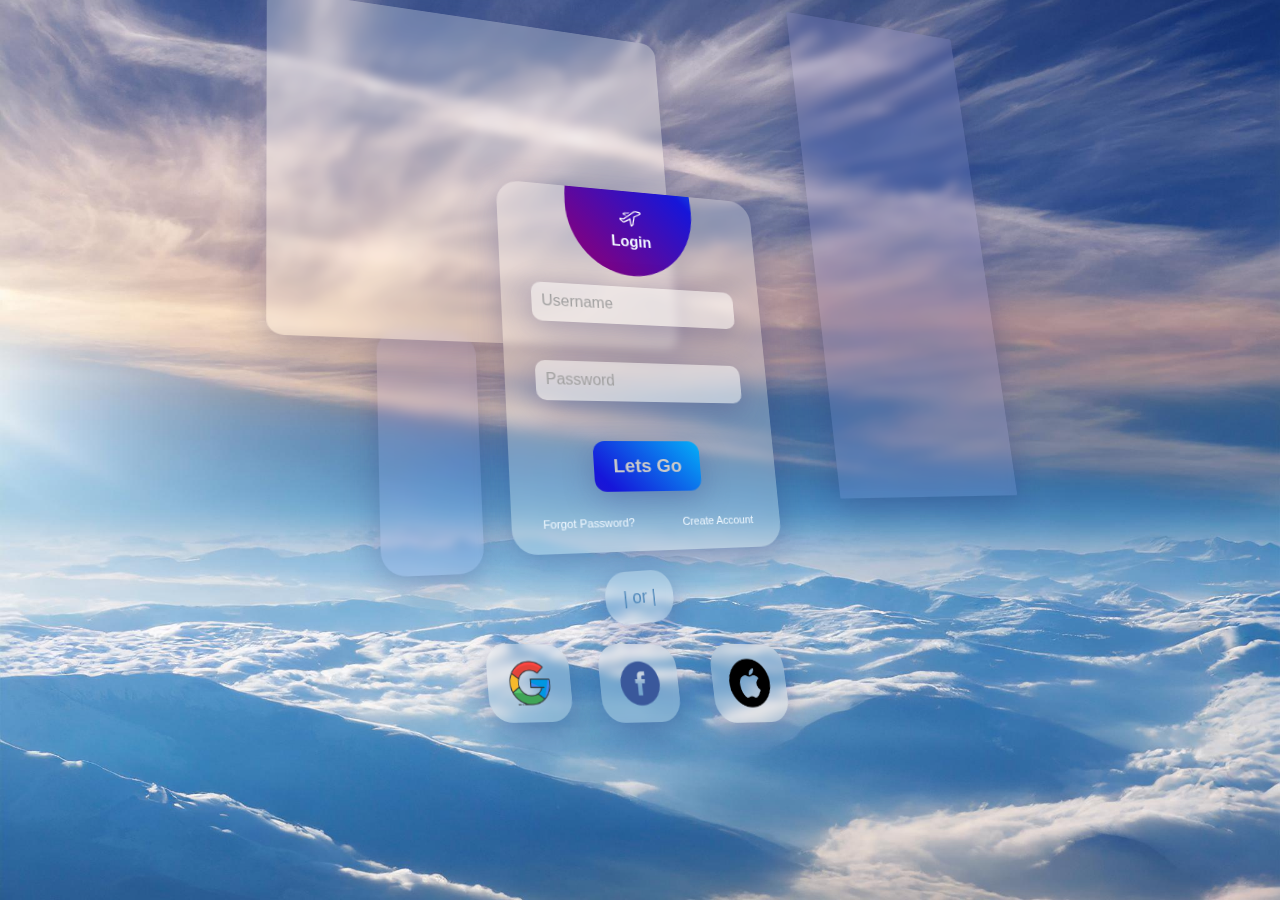
<file: skyPane/index.html>
<!DOCTYPE html>
<html>
  <head>
    <meta name="viewport" content="width=device-width, initial-scale=1" />
    <title> Sky Pane Login Form</title>
    <link rel="stylesheet" type="text/css" href="style.css" />
  </head>
  <body>
    <div class="container glass">
      <div class="formbox">
        <div class="header">
       <img src="images/plane.svg">
          Login
        </div>
        <form>
          <div class="input-group">
            <input type="text" id="username" name="username" required autocomplete="off" />
            <label for="username">Username </label>
          </div>
          <div class="input-group">
            <input type="password" id="password" name="password" required />
            <label for="password">Password </label>
          </div>
          <button type="submit" id="login-btn">Lets Go</button>
        </form>
        <div class="footer">
          <a href="#">Forgot Password?</a>
          <a href="#">Create Account</a>
        </div>
      </div>
    </div>
    <div class="or-box glass">| or |</div>

    <div class="services-box">
      <button class="glass"><img src="images/glogo.png" /><span class="service-details">Login with Google</span></button>
      <button class="glass"><img src="images/fblogo.png" /><span class="service-details">Login with FaceBook</span></button>
      <button class="glass"><img src="images/appletranlogo.png" /><span class="service-details">Login with Apple ID</span></button>
    </div>

    <div class="pane1"></div>
    <div class="pane2"></div>
    <div class="pane3"></div>
  </body>
</html>
</file>
<file: skyPane/style.css>
:root {
  --main-bg-color: rgba(255, 255, 255, 0.25);
  --main-box-shadow: 0 8px 32px 0 rgba(45, 50, 119, 0.3);
  --main-color: aliceblue;
  --accent-color: rgb(71, 130, 182);
  --gradient-background: linear-gradient(45deg, rgb(120, 3, 136) 15%, rgba(22, 22, 217, 1) 65%, rgba(0, 212, 255, 1) 100%);
}

body {
  background-color: #fff;
  font-family: "lato", sans-serif;
  font-optical-sizing: auto;
  color: var(--main-color);
  font-style: normal;
  margin: 0;

  display: flex;
  flex-direction: column;

  align-items: center;
  gap: 20px;
  min-height: 100vh;
  perspective: 1000px;
  background: url("images/bg.jpg") no-repeat center center/cover;
  padding-top: 40px;
  padding-bottom: 40px;
  box-sizing: border-box;
  justify-content: center;
}

.glass {
  background: var(--main-bg-color);
  box-shadow: var(--main-box-shadow);
  backdrop-filter: blur(4px);
  -webkit-backdrop-filter: blur(4px);
  border-radius: 24px;
}

.footer {
  width: 100%;
  display: flex;
  flex-direction: row;
  justify-content: space-between;
  align-items: center;

  padding: 2px 0;
  overflow: hidden;
  margin-top: 10%;
}
.footer a {
  color: var(--main-color);
  text-decoration: none;
  font-size: 0.7em;
}
.footer a:hover,
.footer a:focus,
.footer a:has(:focus) {
  color: white;
  outline: none;
}

.header {
  font-weight: bold;
  display: flex;
  flex-direction: column;
  justify-content: center;
  align-items: center;
  gap: 5px;

  padding: 20px;

  overflow: hidden;
  color: var(--main-color);
  margin-top: -10%;
}

.container:hover,
.container:focus,
.container:has(:focus),
.services-box button:hover,
.services-box button:focus,
.services-box button:has(:focus) {
  transform: rotateY(0deg) rotateX(0deg);
  outline: none;
}

.container,
.services-box button {
  transition: all 0.3s ease;
}

.services-box > button > img {
  width: 50px;
  height: 50px;
}

.container {
  border-radius: 24px;

  padding: 20px 30px;
  transform: rotateY(20deg) rotateX(12deg);

  overflow: hidden;
}

.container::before {
  content: "";
  position: absolute;

  background: var(--gradient-background);
  z-index: -1;
  border-radius: 24px;
  transform: translate(-50%, 0);
  border-radius: 50% 50% 50% 50% / 60% 60% 40% 40%;
  width: 50%;
  height: 50%;
  top: -25%;
  left: 50%;
  overflow: hidden;
}

.formbox form {
  display: flex;
  flex-direction: column;
  justify-content: center;
  align-items: center;
  margin-top: 20px;
  gap: 40px;
}

input {
  padding: 12px 10px;
  background: rgba(253, 253, 253, 0.5);
  border: none;
  border-radius: 10px;
  box-shadow: var(--main-box-shadow);
  font-size: 0.9em;
  font-weight: bold;
  color: white;
  transform-origin: center bottom;
}
input:focus,
input:valid {
  outline: none;
  border: none;
  background-color: rgb(195, 191, 191);
}
.input-group {
  position: relative;
  width: 100%;
}
.input-group label {
  position: absolute;
  top: 10px;
  left: 10px;
  transition: all 0.3s ease;
  color: rgb(161, 160, 160);
}
input:focus + label,
input:valid + label {
  transform: translateY(-27px);
  font-size: 0.9em;
  color: white;
  font-weight: bolder;
}

#login-btn {
  background: rgb(22, 22, 217);
  background: var(--gradient-background);
  background-size: 400%;
  background-position: 90% 0;
  color: rgb(201, 201, 201);
  padding: 14px 20px;
  border: none;
  cursor: pointer;
  border-radius: 12px;
  font-size: 1.2em;
  font-weight: bold;
  box-shadow: var(--main-box-shadow);
  transition: background 0.5s ease;
}

#login-btn:focus,
#login-btn:hover {
  outline: none;
  border: none;
  color: white;
  background-position: 10% 30%;
}

.services-box {
  display: flex;
  flex-direction: row;
  justify-content: center;
  align-items: center;
  gap: 20px;
  perspective: 1000px;
}
.services-box button,
.or-box {
  font-size: 1.2em;
  color: rgba(71, 130, 182, 0.9);
  padding: 15px 20px;
  border: none;
  cursor: pointer;
  transform: rotateY(30deg) rotateX(12deg);
  justify-content: center;
  align-items: center;
  display: flex;
}

.service-details {
  overflow: hidden;
  max-width: 0;
  opacity: 0;
  transition: max-width 0.3s ease, opacity 0.3s ease;
  white-space: nowrap;
}
.services-box button:hover > .service-details,
.services-box button:focus > .service-details,
.services-box button:has(:focus) > .service-details {
  margin-left: 10px;
  max-width: 500px;
  opacity: 1;
}

.pane1 {
  position: absolute;
  width: 400px;
  height: 350px;
  background: var(--main-bg-color);
  box-shadow: var(--main-box-shadow);
  backdrop-filter: blur(4px);
  -webkit-backdrop-filter: blur(4px);
  transform: rotateY(20deg) rotateX(12deg);
  border-radius: 15px;
  top: 0;
  right: 600px;
  z-index: -1;
  animation: move3 100s infinite linear;
}
.pane2 {
  position: absolute;
  width: 200px;
  height: 500px;
  background: rgba(165, 162, 245, 0.15);
  box-shadow: var(--main-box-shadow);
  backdrop-filter: blur(4px);
  -webkit-backdrop-filter: blur(4px);
  transform: rotateY(20deg) rotateX(12deg);
  border-radius: 1px;
  top: 0;
  left: 800px;
  z-index: -1;
  animation: move2 100s infinite linear;
}
.pane3 {
  position: absolute;
  width: 100px;
  height: 250px;
  background: rgba(165, 162, 245, 0.15);
  box-shadow: var(--main-box-shadow);
  backdrop-filter: blur(4px);
  -webkit-backdrop-filter: blur(4px);
  transform: rotateY(20deg) rotateX(12deg);
  border-radius: 25px;
  right: 800px;
  z-index: -2;
  animation: move 100s infinite linear;
}
@keyframes move {
  50% {
    transform: translateX(50px) translateY(200px) rotate(5deg);
  }
}

@keyframes move2 {
  50% {
    transform: translateX(-300px) translateY(-100px) rotate(20deg);
  }
}
@keyframes move3 {
  50% {
    transform: translateX(300px) translateY(130px);
  }
}
</file>
